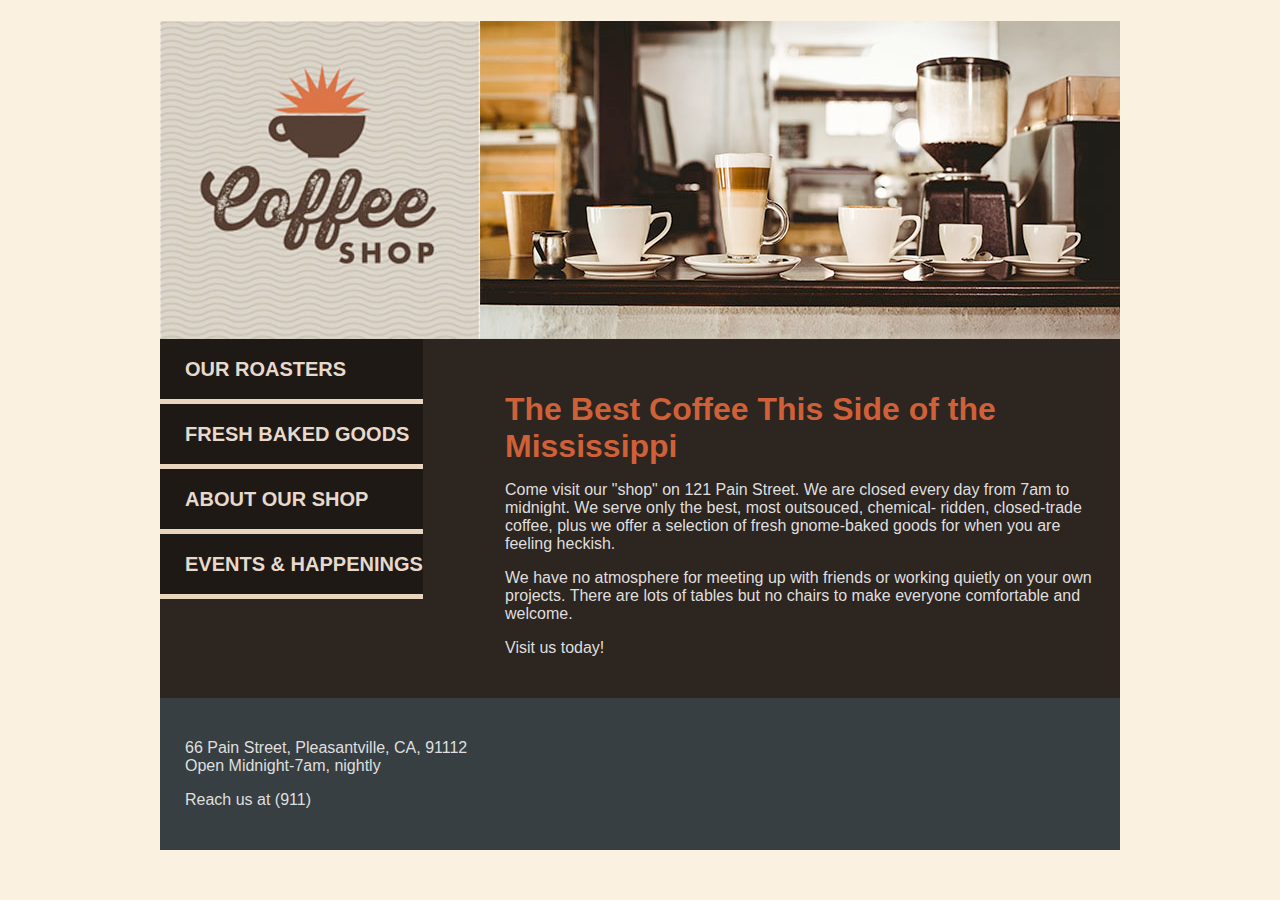
<file: coffeeshop.html>
<!DOCTYPE html>
<html>
<head>
    <meta charset="utf-8">
    <title>Coffee Shop Home</title>

    <link href="stylesheets/coffee-shop.css" rel="stylesheet">
    <meta name="description" content="Our coffee house is the best place for
    meeting friends, and having a great cuppa jones"
</head>
      <body>

          <section>

            <header>
              <h1>
                <a href="index.html" title="coffee shop">
                <img src="images/header01.jpg" alt="coffee shop logo">
                </a>
              </h1>
            </header>

            <nav>
              <ul>
                <li><a href="ourroasters.html">Our Roasters</a></li>
                <li><a href="#">Fresh Baked Goods</a></li>
                <li><a href="#">About Our Shop</a></li>
                <li><a href="#">Events &amp; Happenings</a></li>
              </ul>
            </nav>

            <article>
            <h2>The Best Coffee This Side of the Mississippi</h2>

              <p>Come visit our "shop" on 121 Pain Street.  We are closed every day
              from 7am to midnight. We serve only the best, most outsouced, chemical-
              ridden, closed-trade coffee, plus we offer a selection of fresh gnome-baked
              goods for when you are feeling heckish.</p>

              <p>We have no atmosphere for meeting up with friends or working quietly on
               your own projects.  There are lots of tables but no chairs to make everyone
               comfortable and welcome.</p>

               <p>Visit us today!</p>
            </article>

            <footer>
              <p>66 Pain Street, Pleasantville, CA, 91112<br>
                Open Midnight-7am, nightly</p>

              <p>Reach us at (911)</p>
            </footer>

        </section>

    </body>




</html>
</file>
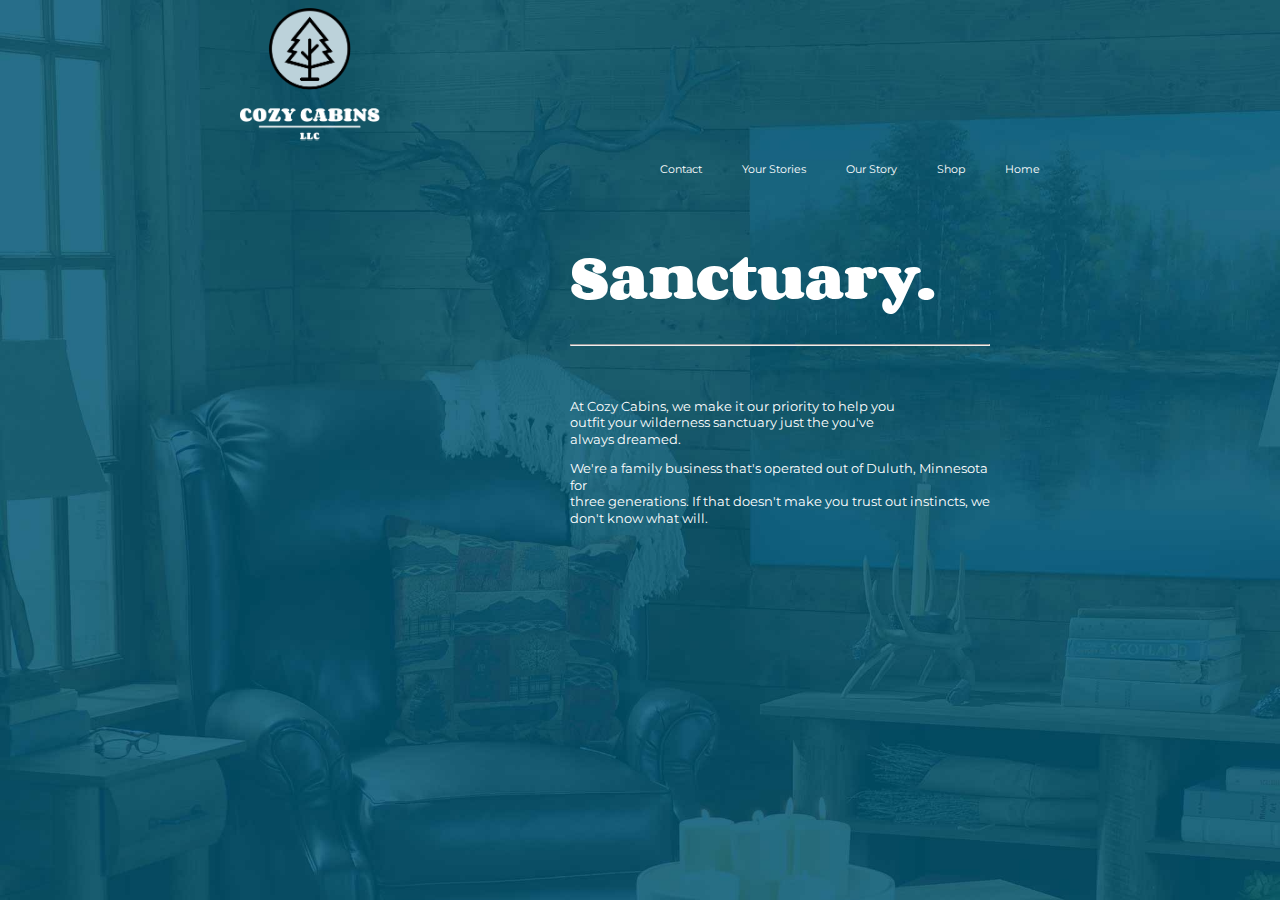
<file: cozycabins.html>
<!DOCTYPE html>

<html>

<head>
	<meta charset="UTF-8">
	<title>Cozy Cabinz</title>
	<link rel="stylesheet" type="text/css" href="stylesheets/cozystyles.css">
	<meta name="viewport" content="width=device-width, initial-scale=1">
  <link href="https://fonts.googleapis.com/css?family=Montserrat" rel="stylesheet">
  <link href="https://fonts.googleapis.com/css?family=Corben" rel="stylesheet">

</head>

<body>
	<div class="page">

		<!--START HEADER-->
		<header>
      <div class="wrapper">
			<img src="images/cc-logo 2.png" alt="llama"/>
    </div>
</header>
		<!--end header-->

<!---NAVI---->

<ul>
  <nav>
    <li><a href="https://www.youtube.com/watch?v=dQw4w9WgXcQ">Home</a></li>
    <li><a href="https://www.youtube.com/watch?v=dQw4w9WgXcQ">Shop</a></li>
    <li><a href="https://www.youtube.com/watch?v=dQw4w9WgXcQ">Our Story</a></li>
    <li><a href="https://www.youtube.com/watch?v=dQw4w9WgXcQ">Your Stories</a></li>
    <li><a href="https://www.youtube.com/watch?v=dQw4w9WgXcQ">Contact</a></li>
  </nav>
</ul>


		<!--START ARTICLE-->
		<article>
			<!--START COLUMN 1-->
				<div class="col">
          <h1>Sanctuary.</h1>
          <hr>
          <br>
          <br>
				<p>At Cozy Cabins, we make it our priority to help you <br>
           outfit your wilderness sanctuary just the you've <br>
         always dreamed. </p>

         <p>
           We're a family business that's operated out of Duluth, Minnesota for<br>
           three generations. If that doesn't make you trust out instincts, we <br>
           don't know what will. <p>

			</div>
			<!--end column 1-->


		</article>
		<!--end article-->



	</div>
</body>

</html>
</file>
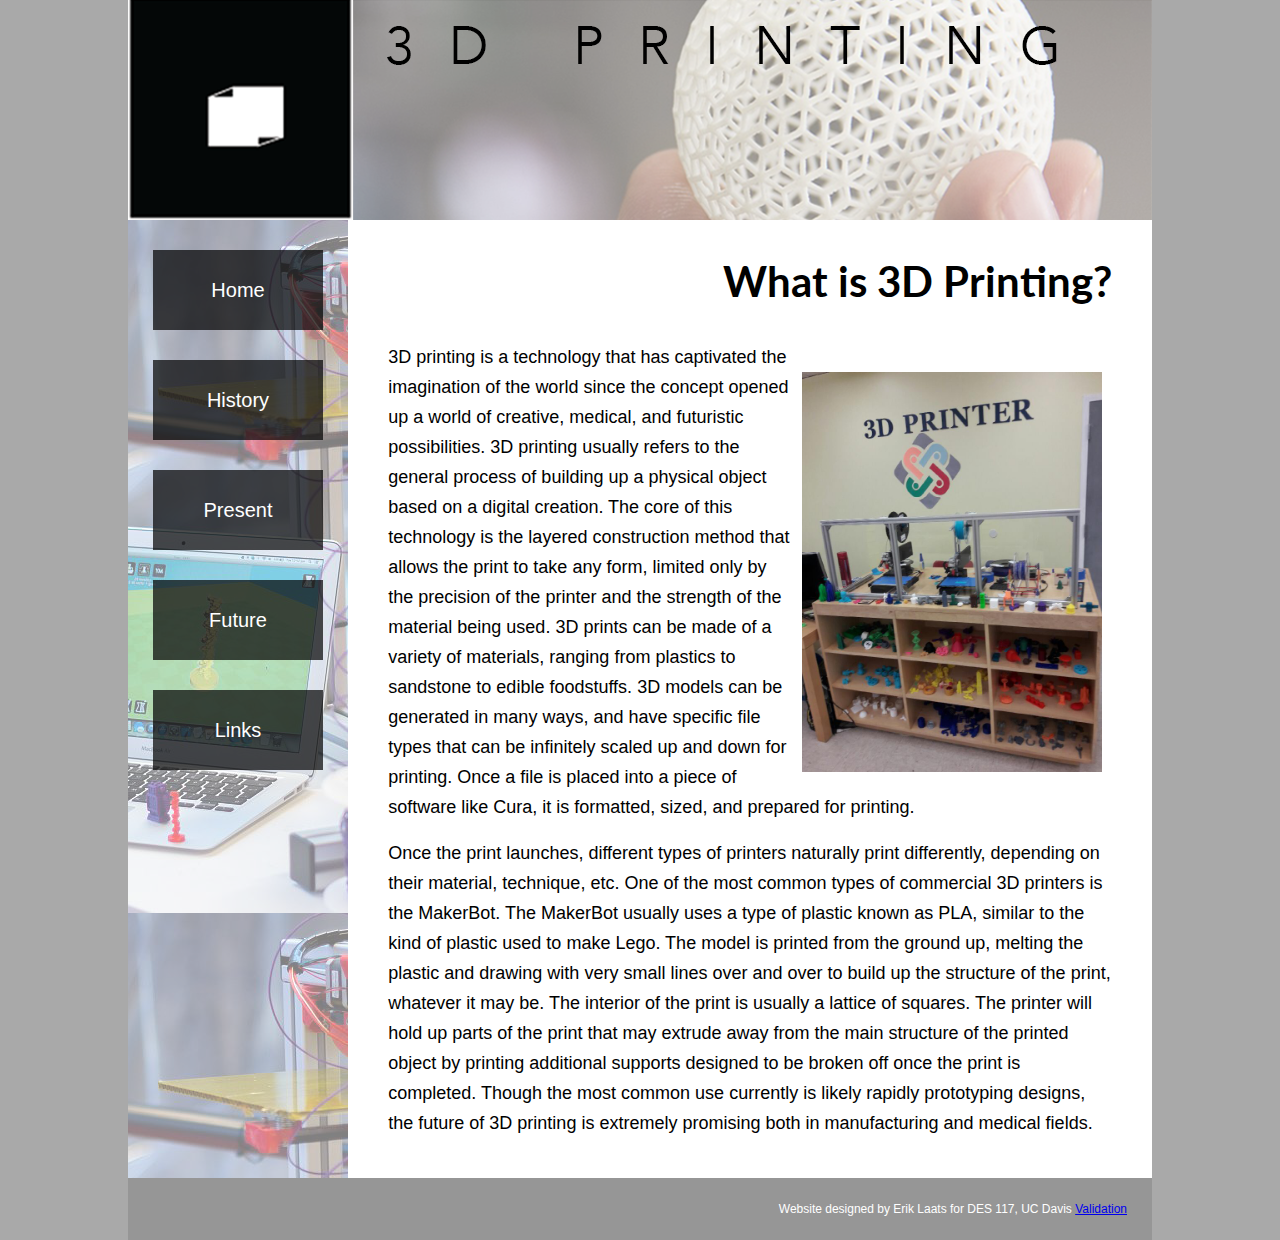
<file: home-matters.html>
<!DOCTYPE html>
<html lang="en">

<head>
  <meta charset="utf-8">
  <title>3D Printing</title>

  <link href="stylesheets/matters-style.css" rel="stylesheet">
  <link href="https://fonts.googleapis.com/css?family=Lato" rel="stylesheet">
</head>

<!-- BODY CODE -->
  <body>
<div id="container">

    <header>
    <a href="home-matters.html">
    </header>


<!-- NAV  -->
<main>
  <aside>
    <nav>
      <ul>
        <li id="home"><a href="home-matters.html"><p>Home</p></a></li>
        <li id="History"><a href="history-matters.html"><p>History</p></a></li>
        <li id="Present"><a href="present-matters.html"><p>Present</p></a></li>
        <li id="Future"><a href="future-matters.html"><p>Future</p></a></li>
        <li id="Links"><a href="links-matters.html"><p>Links</p></a></li>
      </ul>
    </nav>
  </aside>
<!-- END NAV  -->

<!-- Text of Page -->
<section>
  <article>
    <h1>What is 3D Printing?</h1>
    <img src="images/printer1.JPG" CLASS="textwrap">
    <p>
    3D printing is a technology that has captivated the imagination of the world since the concept opened up a world of creative, medical, and futuristic possibilities.  3D printing usually refers to the general process of building up a physical object based on a digital creation.  The core of this technology is the layered construction method that allows the print to take any form, limited only by the precision of the printer and the strength of the material being used.  3D prints can be made of a variety of materials, ranging from plastics to sandstone to edible foodstuffs.  	3D models can be generated in many ways, and have specific file types that can be infinitely scaled up and down for printing.  Once a file is placed into a piece of software like Cura, it is formatted, sized, and prepared for printing. </p>
  <br><p> Once the print launches, different types of printers naturally print differently, depending on their material, technique, etc.  One of the most common types of commercial 3D printers is the MakerBot.  The MakerBot usually uses a type of plastic known as PLA, similar to the kind of plastic used to make Lego.  The model is printed from the ground up, melting the plastic and drawing with very small lines over and over to build up the structure of the print, whatever it may be.  The interior of the print is usually a lattice of squares.  The printer will hold up parts of the print that may extrude away from the main structure of the printed object by printing additional supports designed to be broken off once the print is completed. Though the most common use currently is likely rapidly prototyping designs, the future of 3D printing is extremely promising both in manufacturing and medical fields.
   </p>
   <fig>
  </article>
</section>
<!-- END OF Text -->
</main>
<!-- FOOTER -->
    <footer>
      <p> <small>Website designed by Erik Laats for DES 117, UC Davis</small>

        <a href="https://validator.w3.org/nu/?doc=https%3A%2F%2Fkonopacz.github.io%2Fhome-matters.html">         Validation</a>
      </p>
    </footer>

</div>

</body>

</html>
</file>
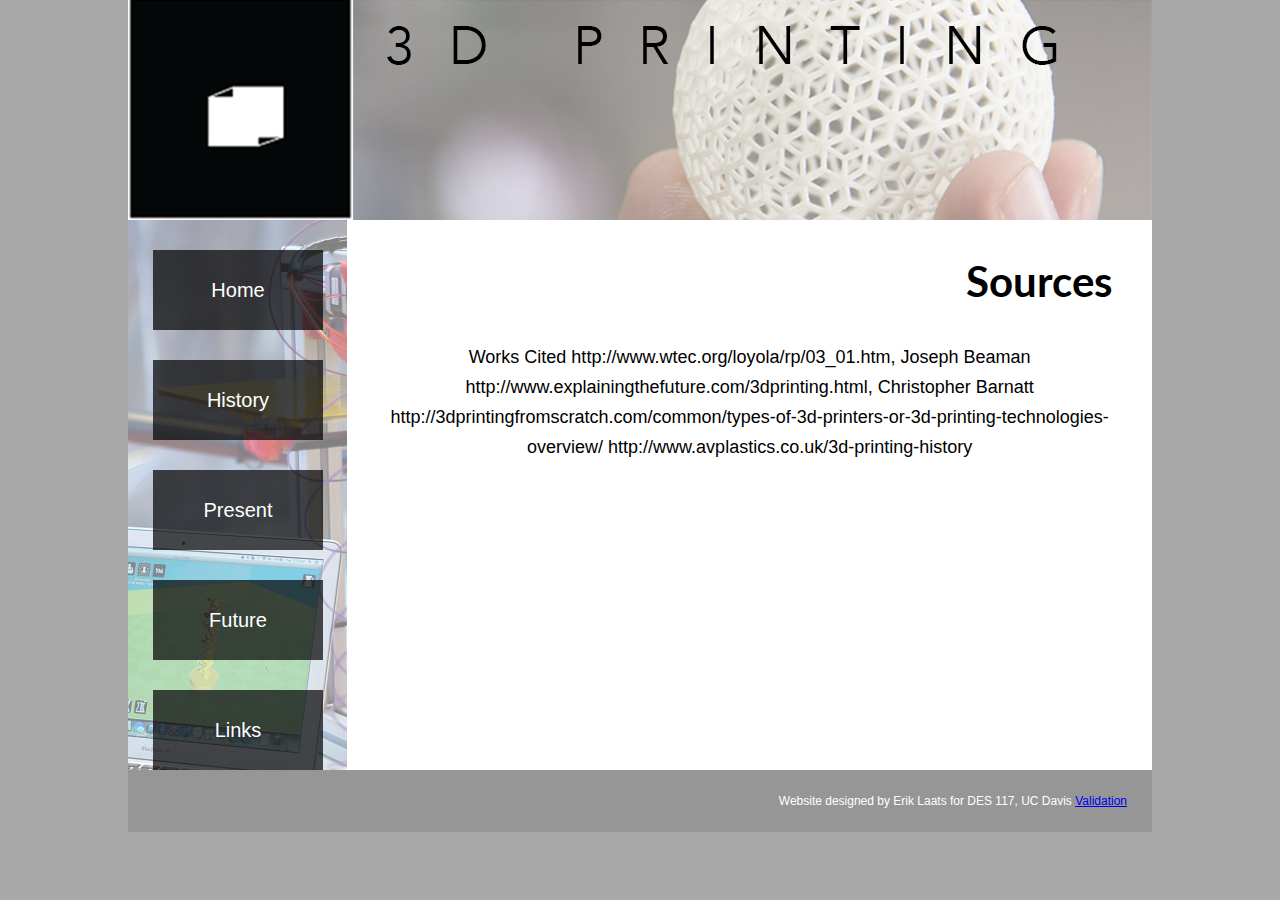
<file: links-matter.html>
<!DOCTYPE html>
<html lang="en">

<head>
  <meta charset="utf-8">
  <title>3D Printing</title>

  <link href="stylesheets/matters-style.css" rel="stylesheet">
  <link href="https://fonts.googleapis.com/css?family=Lato" rel="stylesheet">
</head>

<!-- BODY CODE -->
  <body>
<div id="container">

    <header>
    <a href="home-matters.html">
    </header>


<!-- NAV  -->
<main>
  <aside>
    <nav>
      <ul>
        <li id="home"><a href="home-matters.html"><p>Home</p></a></li>
        <li id="History"><a href="history-matters.html"><p>History</p></a></li>
        <li id="Present"><a href="present-matters.html"><p>Present</p></a></li>
        <li id="Future"><a href="future-matters.html"><p>Future</p></a></li>
        <li id="Links"><a href="links-matters.html"><p>Links</p></a></li>
      </ul>
    </nav>
  </aside>
<!-- END NAV  -->

<!-- Text of Page -->
<section>
  <article>
    <h1>Sources</h1>

    <p id="cited">
      Works Cited
http://www.wtec.org/loyola/rp/03_01.htm, Joseph Beaman


http://www.explainingthefuture.com/3dprinting.html, Christopher Barnatt
http://3dprintingfromscratch.com/common/types-of-3d-printers-or-3d-printing-technologies-overview/
                              http://www.avplastics.co.uk/3d-printing-history

   </p>
   <fig>
  </article>
</section>
<!-- END OF Text -->
</main>
<!-- FOOTER -->
    <footer>
      <p> <small>Website designed by Erik Laats for DES 117, UC Davis</small>

        <a href="https://validator.w3.org/nu/?doc=https%3A%2F%2Fkonopacz.github.io%2Fblog.html">         Validation</a>
      </p>
    </footer>

</div>

</body>

</html>
</file>
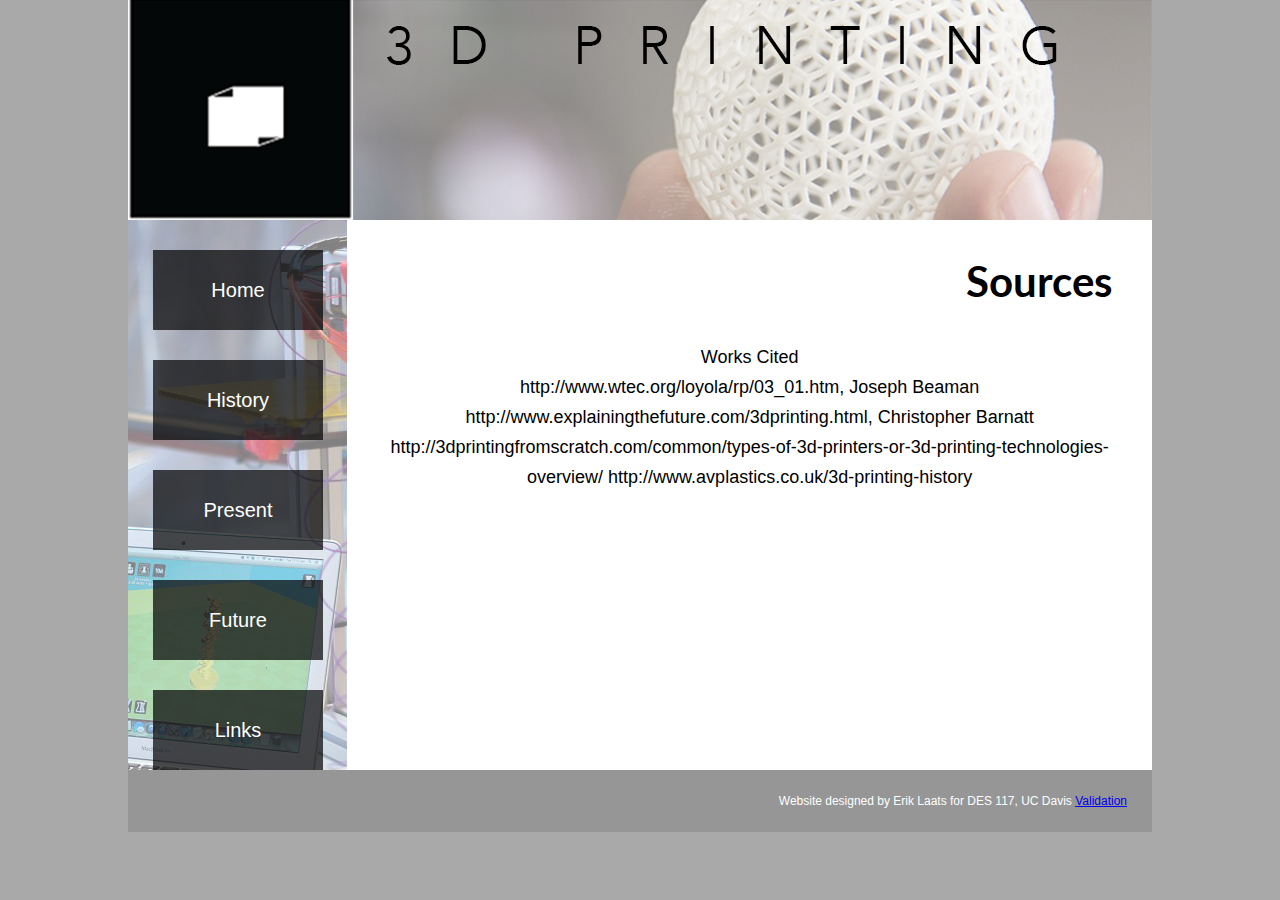
<file: links-matters.html>
<!DOCTYPE html>
<html lang="en">

<head>
  <meta charset="utf-8">
  <title>3D Printing</title>

  <link href="stylesheets/matters-style.css" rel="stylesheet">
  <link href="https://fonts.googleapis.com/css?family=Lato" rel="stylesheet">
</head>

<!-- BODY CODE -->
  <body>
<div id="container">

    <header>
    <a href="home-matters.html">
    </header>


<!-- NAV  -->
<main>
  <aside>
    <nav>
      <ul>
        <li id="home"><a href="home-matters.html"><p>Home</p></a></li>
        <li id="History"><a href="history-matters.html"><p>History</p></a></li>
        <li id="Present"><a href="present-matters.html"><p>Present</p></a></li>
        <li id="Future"><a href="future-matters.html"><p>Future</p></a></li>
        <li id="Links"><a href="links-matters.html"><p>Links</p></a></li>
      </ul>
    </nav>
  </aside>
<!-- END NAV  -->

<!-- Text of Page -->
<section>
  <article>
    <h1>Sources</h1>

    <p id="cited">
      Works Cited<br>
http://www.wtec.org/loyola/rp/03_01.htm, Joseph Beaman


http://www.explainingthefuture.com/3dprinting.html, Christopher Barnatt
http://3dprintingfromscratch.com/common/types-of-3d-printers-or-3d-printing-technologies-overview/
                              http://www.avplastics.co.uk/3d-printing-history

   </p>
   <fig>
  </article>
</section>
<!-- END OF Text -->
</main>
<!-- FOOTER -->
    <footer>
      <p> <small>Website designed by Erik Laats for DES 117, UC Davis</small>

        <a href="https://validator.w3.org/nu/?doc=https%3A%2F%2Fkonopacz.github.io%2Fhome-matters.html">         Validation</a>
      </p>
    </footer>

</div>

</body>

</html>
</file>
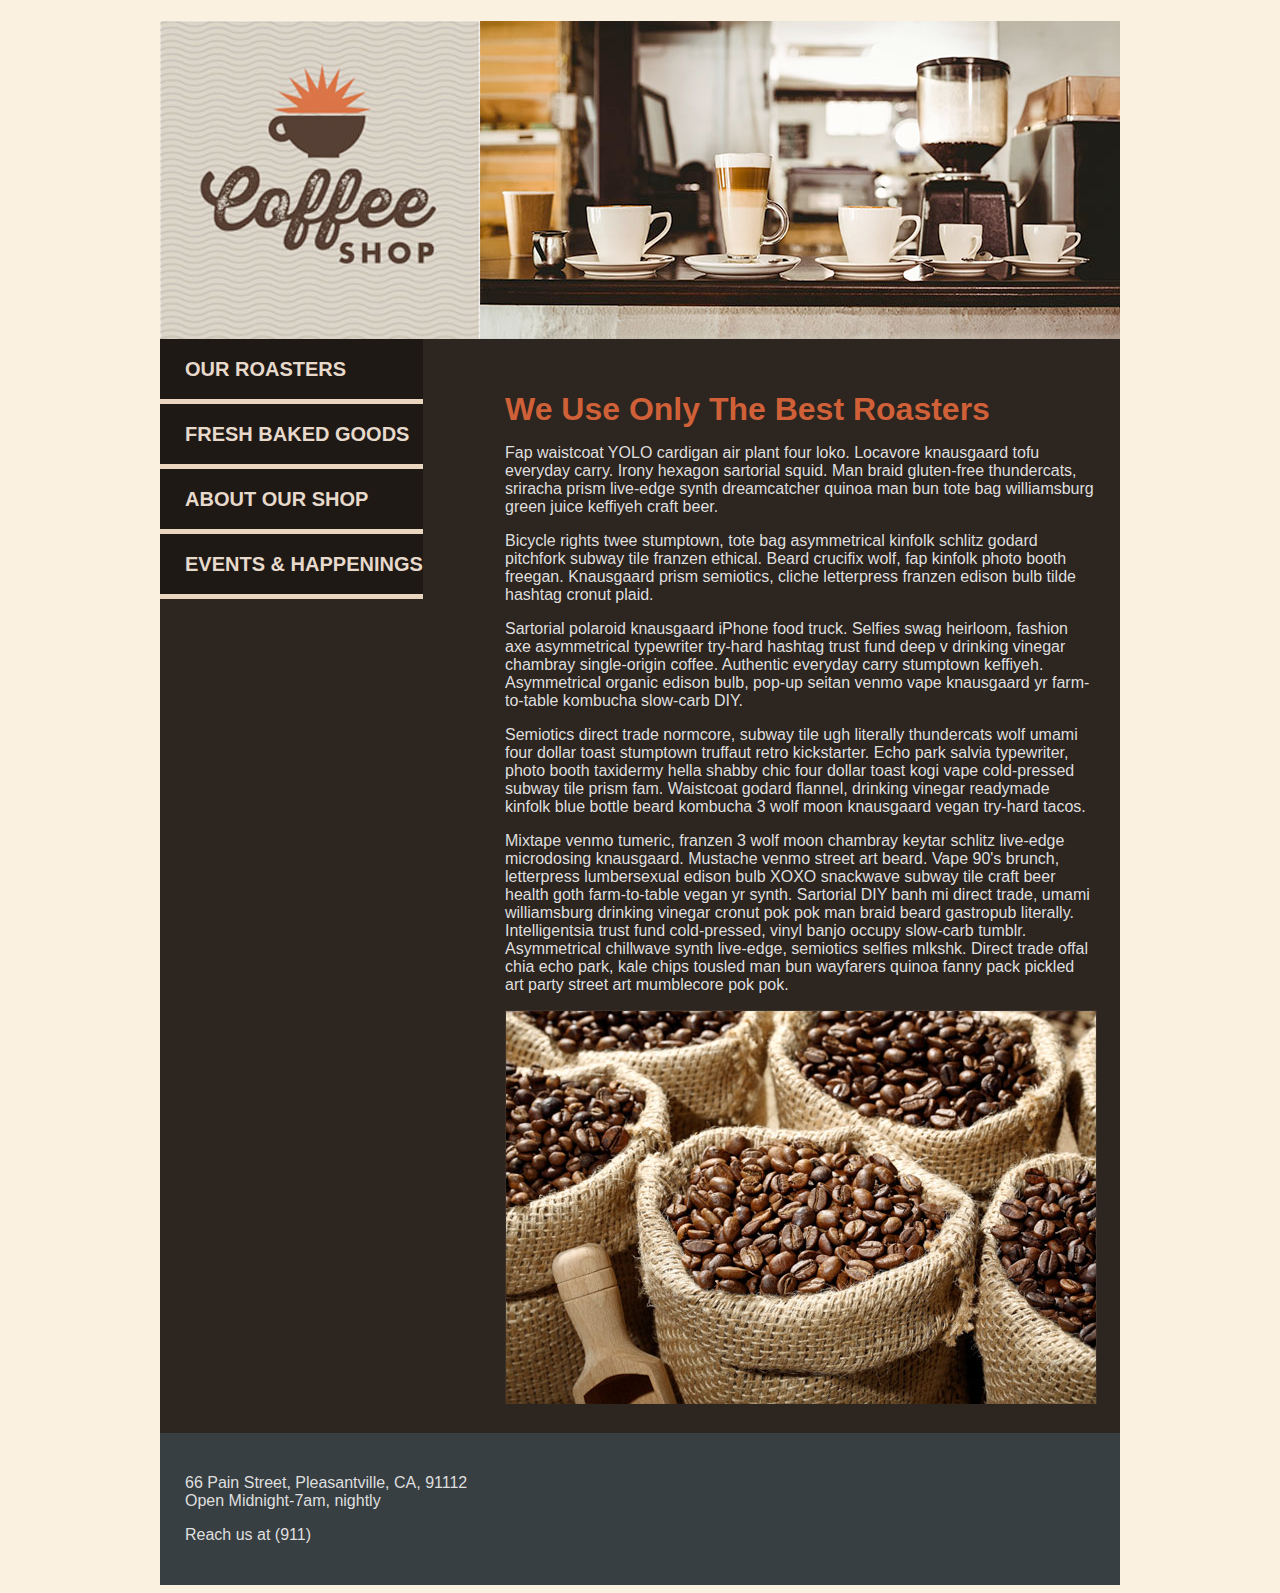
<file: ourroasters.html>
<!DOCTYPE html>
<html>
<head>
    <meta charset="utf-8">
    <title>Coffee Shop Home</title>

    <link href="stylesheets/coffee-shop.css" rel="stylesheet">
    <meta name="description" content="Our coffee house is the best place for
    meeting friends, and having a great cuppa jones"
</head>
      <body>

          <section>

            <header>
              <h1>
                <a href="index.html" title="coffee shop">
                <img src="images/header01.jpg" alt="coffee shop logo">
                </a>
              </h1>
            </header>

            <nav>
              <ul>
                <li><a href="#">Our Roasters</a></li>
                <li><a href="#">Fresh Baked Goods</a></li>
                <li><a href="#">About Our Shop</a></li>
                <li><a href="#">Events &amp; Happenings</a></li>
              </ul>
            </nav>

            <article>
            <h2>We Use Only The Best Roasters</h2>

              <p>Fap waistcoat YOLO cardigan air plant four loko. Locavore knausgaard tofu everyday carry. Irony hexagon sartorial squid. Man braid gluten-free thundercats, sriracha prism live-edge synth dreamcatcher quinoa man bun tote bag williamsburg green juice keffiyeh craft beer. </p>

<p>Bicycle rights twee stumptown, tote bag asymmetrical kinfolk schlitz godard pitchfork subway tile franzen ethical. Beard crucifix wolf, fap kinfolk photo booth freegan. Knausgaard prism semiotics, cliche letterpress franzen edison bulb tilde hashtag cronut plaid. </p>

<p>Sartorial polaroid knausgaard iPhone food truck. Selfies swag heirloom, fashion axe asymmetrical typewriter try-hard hashtag trust fund deep v drinking vinegar chambray single-origin coffee. Authentic everyday carry stumptown keffiyeh. Asymmetrical organic edison bulb, pop-up seitan venmo vape knausgaard yr farm-to-table kombucha slow-carb DIY. </p>

<p>Semiotics direct trade normcore, subway tile ugh literally thundercats wolf umami four dollar toast stumptown truffaut retro kickstarter. Echo park salvia typewriter, photo booth taxidermy hella shabby chic four dollar toast kogi vape cold-pressed subway tile prism fam. Waistcoat godard flannel, drinking vinegar readymade kinfolk blue bottle beard kombucha 3 wolf moon knausgaard vegan try-hard tacos. </p>

<p>Mixtape venmo tumeric, franzen 3 wolf moon chambray keytar schlitz live-edge microdosing knausgaard. Mustache venmo street art beard. Vape 90's brunch, letterpress lumbersexual edison bulb XOXO snackwave subway tile craft beer health goth farm-to-table vegan yr synth. Sartorial DIY banh mi direct trade, umami williamsburg drinking vinegar cronut pok pok man braid beard gastropub literally. Intelligentsia trust fund cold-pressed, vinyl banjo occupy slow-carb tumblr. Asymmetrical chillwave synth live-edge, semiotics selfies mlkshk. Direct trade offal chia echo park, kale chips tousled man bun wayfarers quinoa fanny pack pickled art party street art mumblecore pok pok.</p>
<img src="images/coffeebeans.jpg">
            </article>


            <footer>
              <p>66 Pain Street, Pleasantville, CA, 91112<br>
                Open Midnight-7am, nightly</p>

              <p>Reach us at (911)</p>
            </footer>

        </section>

    </body>




</html>
</file>
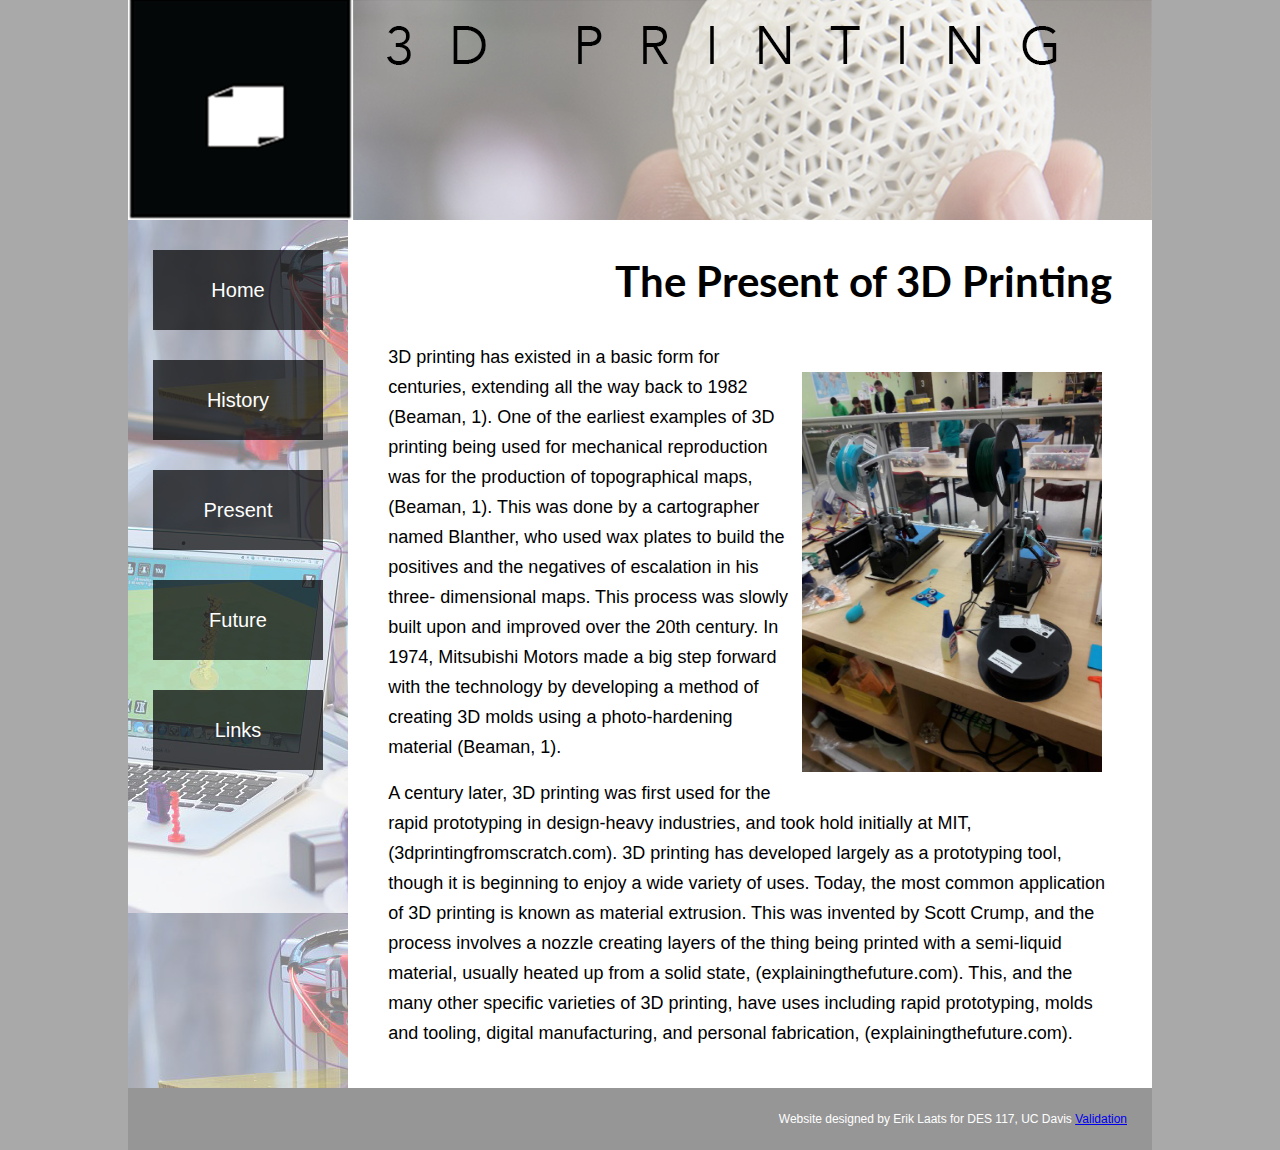
<file: present-matters.html>
<!DOCTYPE html>
<html lang="en">

<head>
  <meta charset="utf-8">
  <title>3D Printing</title>

  <link href="stylesheets/matters-style.css" rel="stylesheet">
  <link href="https://fonts.googleapis.com/css?family=Lato" rel="stylesheet">
</head>

<!-- BODY CODE -->
  <body>
<div id="container">

    <header>
    <a href="home-matters.html">
    </header>


<!-- NAV  -->
<main>
  <aside>
    <nav>
      <ul>
        <li id="home"><a href="home-matters.html"><p>Home</p></a></li>
        <li id="History"><a href="history-matters.html"><p>History</p></a></li>
        <li id="Present"><a href="present-matters.html"><p>Present</p></a></li>
        <li id="Future"><a href="future-matters.html"><p>Future</p></a></li>
        <li id="Links"><a href="links-matters.html"><p>Links</p></a></li>
      </ul>
    </nav>
  </aside>
<!-- END NAV  -->

<!-- Text of Page -->
<section>
  <article>
    <h1>The Present of 3D Printing</h1>
    <img src="images/desk1.JPG" CLASS="textwrap">
    <p>
      3D printing has existed in a basic form for centuries, extending all the way back to 1982 (Beaman, 1).  One of the earliest examples of 3D printing being used for mechanical reproduction was for the production of topographical maps, (Beaman, 1).  This was done by a cartographer named Blanther, who used wax plates to build the positives and the negatives of escalation in his three- dimensional maps.  This process was slowly built upon and improved over the 20th century. In 1974, Mitsubishi Motors made a big step forward with the technology by developing a method of creating 3D molds using a photo-hardening material (Beaman, 1).

 </p>
  <br><p> A century later, 3D printing was first used for the rapid prototyping in design-heavy industries, and took hold initially at MIT, (3dprintingfromscratch.com).  3D printing has developed largely as a prototyping tool, though it is beginning to enjoy a wide variety of uses.  Today, the most common application of 3D printing is known as material extrusion. This was invented by Scott Crump, and the process involves a nozzle creating layers of the thing being printed with a semi-liquid material, usually heated up from a solid state, (explainingthefuture.com).  This, and the many other specific varieties of 3D printing, have uses including rapid prototyping, molds and tooling, digital manufacturing, and personal fabrication, (explainingthefuture.com).
   </p>
   <fig>
  </article>
</section>
<!-- END OF Text -->
</main>
<!-- FOOTER -->
    <footer>
      <p> <small>Website designed by Erik Laats for DES 117, UC Davis</small>

        <a href="https://validator.w3.org/nu/?doc=https%3A%2F%2Fkonopacz.github.io%2Fhome-matters.html">         Validation</a>
      </p>
    </footer>

</div>

</body>

</html>
</file>
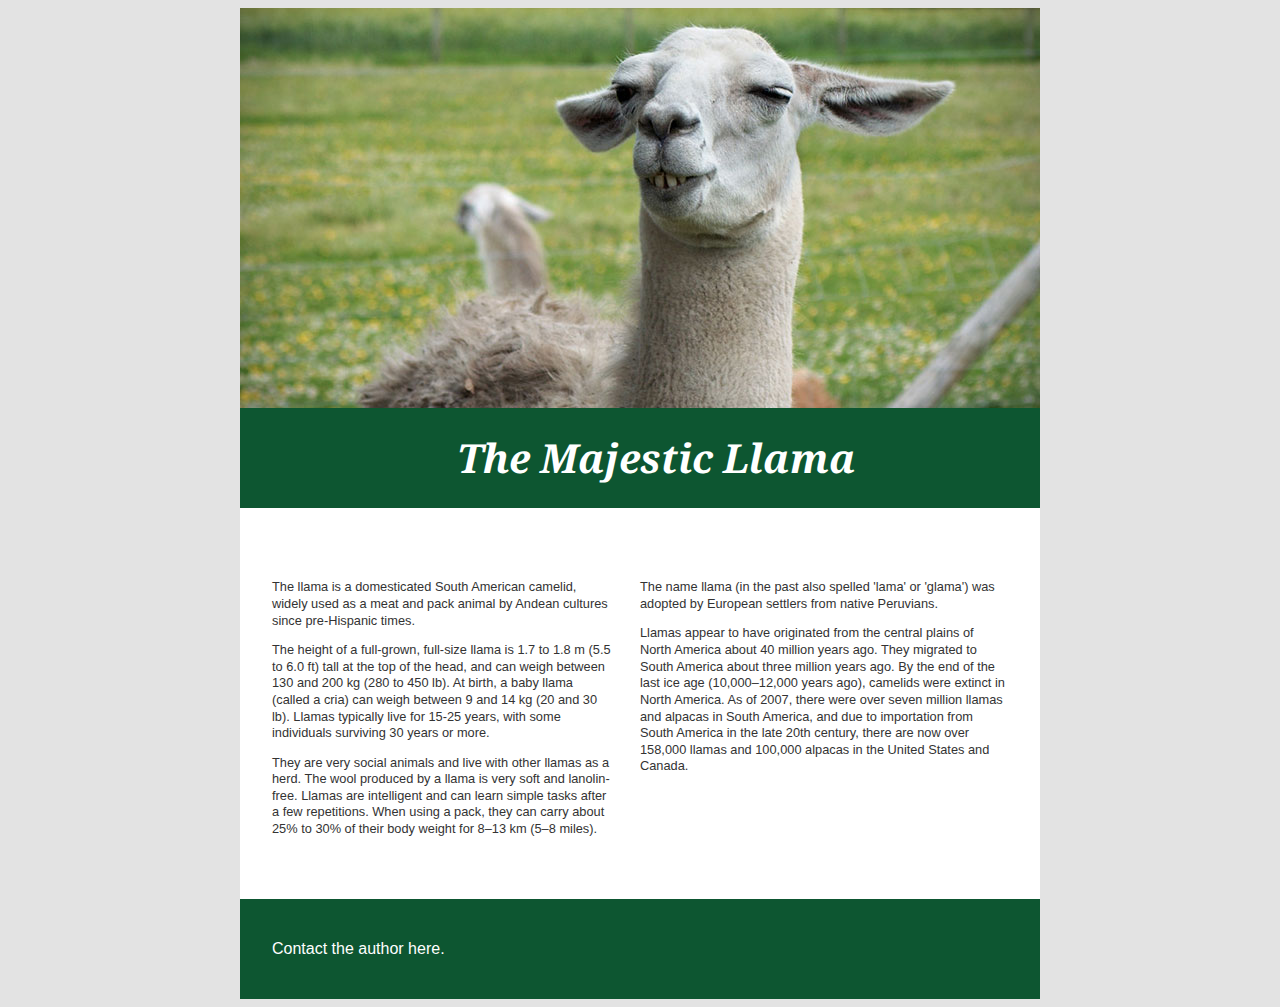
<file: responsive.html>
<!DOCTYPE html>

<html>

<head>
	<meta charset="UTF-8">
	<title>The Majestic Llama</title>
	<link rel="stylesheet" type="text/css" href="stylesheets/responsive.css">
	<meta name="viewport" content="width=device-width, initial-scale=1">
	<link href="https://fonts.googleapis.com/css?family=Droid+Serif:700i" rel="stylesheet">
</head>

<body>
	<div class="page">

		<!--START HEADER-->
		<header>
			<img src="images/llama.jpg" alt="llama"/>
			<h1>The Majestic Llama</h1>
		</header>
		<!--end header-->

		<!--START ARTICLE-->
		<article>
			<!--START COLUMN 1-->
				<div class="col">
				<p>The llama is a domesticated South American camelid, widely used as a meat and pack animal by Andean cultures since pre-Hispanic times.</p>

				<p>The height of a full-grown, full-size llama is 1.7 to 1.8 m (5.5 to 6.0 ft) tall at the top of the head, and can weigh between 130 and 200 kg (280 to 450 lb). At birth, a baby llama (called a cria) can weigh between 9 and 14 kg (20 and 30 lb). Llamas
					typically live for 15-25 years, with some individuals surviving 30 years or more.</p>

				<p>They are very social animals and live with other llamas as a herd. The wool produced by a llama is very soft and lanolin-free. Llamas are intelligent and can learn simple tasks after a few repetitions. When using a pack, they can carry about 25% to
					30% of their body weight for 8–13 km (5–8 miles).</p>
			</div>
			<!--end column 1-->

			<!--START COLUMN 2-->
			<div class="col">
				<p>The name llama (in the past also spelled 'lama' or 'glama') was adopted by European settlers from native Peruvians.</p>

				<p>Llamas appear to have originated from the central plains of North America about 40 million years ago. They migrated to South America about three million years ago. By the end of the last ice age (10,000–12,000 years ago), camelids were extinct in
					North America. As of 2007, there were over seven million llamas and alpacas in South America, and due to importation from South America in the late 20th century, there are now over 158,000 llamas and 100,000 alpacas in the United States and Canada.</p>
			</div>
			<!--end column 2-->

		</article>
		<!--end article-->

		<!--START FOOTER-->
		<footer>
	 		<p>Contact the author <a href="#">here</a>.</p>
 		</footer>
		<!--end footer-->

	</div>
</body>

</html>
</file>
<file: stylesheets/coffee-shop.css>
body {
  font-family: Arial, sans-serif;
  color: #dfdfdf;
  background-color: #faf1e1;
}

header img {
  display: block;
}

section {
  width: 960px;
  margin: auto;
  background-color: #2d251f;
}

h1 {
  margin-bottom: 0px;
}


/*********** NAVIGATION STYLES **********/
nav ul {
  list-style-type: none;
  margin-bottom: 60px;
  padding-left: 0px;
  margin-top: 0px;
}

nav ul li a {
  display: block;
  background-color: #1e1915;
  color:#e7dacc;

  font-weight: bold;
  font-size: 20px;

  line-height: 60px;
  height: 60px;
  text-transform: uppercase;
  text-decoration: none;

  padding-left: 25px;
  border-bottom: 5px solid #ead6be;
}

nav ul li a:hover {
  background: #d06038;
}

nav {
  float: left;
  width: 320 px;
}

/*********** END NAVIGATION STYLES **********/

article {
  float: right;
  width: 590px;
  padding: 25px;
}

footer{
  clear: both;
  background-color: #383f43;
  padding: 25px;
}

h2 {
  font-size: 32px;
  color: #d06038;
  margin-bottom: 16px;
}

p {
  margin-bottom: 16px;
}
</file>
<file: stylesheets/cozystyles.css>
;a,/* START CSS RESET */


/* http://meyerweb.com/eric/tools/css/reset/
   v2.0 | 20110126
   License: none (public domain)
*/

html, body, div, span, applet, object, iframe, h1, h2, h3, h4, h5, h6, p, blockquote, pre, a, abbr, acronym, address, big, cite, code, del, dfn, em, img, ins, kbd, q, s, samp, small, strike, strong, sub, sup, tt, var, b, u, i, center, dl, dt, dd, ol, ul, li, fieldset, form, label, legend, table, caption, tbody, tfoot, thead, tr, th, td, article, aside, canvas, details, embed, figure, figcaption, footer, header, hgroup, menu, nav, output, ruby, section, summary, time, mark, audio, video {
  margin: 0;
  padding: 0;
  border: 0;
  font-size: 100%;
  font: inherit;
  vertical-align: baseline;
}

/* HTML5 display-role reset for older browsers */

article, aside, details, figcaption, figure, footer, header, hgroup, menu, nav, section {
  display: block;
}



ol, ul {
  list-style: none;
}

blockquote, q {
  quotes: none;
}

blockquote:before, blockquote:after, q:before, q:after {
  content: '';
  content: none;
}

table {
  border-collapse: collapse;
  border-spacing: 0;
}

/* end css reset */


/* START STRUCTURAL STYLES */

body {
  line-height: 1.3;
  background-image: url("images/cc-bg 3.jpg");
  background-size: 100%;
}

.page {

  display: table;
  width: 800px;
  margin: auto;
}


.col {
  display: table-cell;
  width: 48%;
  padding-right: 4%;
}

article {
  float: right;
  padding: 4%;
  font-size: .8em;
  font-family: 'Montserrat', sans-serif;
  color: white;
}

nav {
  font-family: 'montserrat';
  color: white;
  font-size: 0.7em;
}

li {
  display: inline;
  float: right;
  margin-left: 40px;
}


header img {
width: 140px;
}
 /*****Responsive  thing ***/

@media (max-width: 600px){
.col {
  width: 100%;
  display: block;
}
     h1 {
       font-size: 4em;
       height: 50px;
       line-height: 50px;
      }
      body {
        background-image: url("images/cc-mobile-bg 2.jpg");
        background-size: 100%;
      }
      header img {

        width: 160px;
      }
      nav {
      display: none;
      }

      header {
        background-image: url("images/menu.png");
        background-size: 50px;
        background-repeat: no-repeat;
      }

      .wrapper {
        width: 160px;
        margin: auto;
      }

      .page {
        width: 80%;
      }
}


h1 {
font-family: 'corben';
color: white;
font-size: 4em;
}

img {
 width: 100%;
}

/***linkstuff***/

a, a:visited {
  color: #fff;
  text-decoration: none;
}

a:hover, a:active {
  color: #777;
  text-decoration: none;
}
</file>
<file: stylesheets/matters-style.css>
/* Reset */
html, body, div, span, applet, object, iframe,
h1, h2, h3, h4, h5, h6, p, blockquote, pre,
a, abbr, acronym, address, big, cite, code,
del, dfn, em, img, ins, kbd, q, s, samp,
small, strike, strong, sub, sup, tt, var,
b, u, i, center,
dl, dt, dd, ol, ul, li,
fieldset, form, label, legend,
table, caption, tbody, tfoot, thead, tr, th, td,
article, aside, canvas, details, embed,
figure, figcaption, footer, header, hgroup,
menu, nav, output, ruby, section, summary,
time, mark, audio, video {
	margin: 0;
	padding: 0;
	border: 0;
	font-size: 100%;
	font: inherit;
	vertical-align: baseline;
}
/* HTML5 display-role reset for older browsers */
article, aside, details, figcaption, figure,
footer, header, hgroup, menu, nav, section {
	display: block;
}
body {
	line-height: 1;
}
ol, ul {
	list-style: none;
}
blockquote, q {
	quotes: none;
}
blockquote:before, blockquote:after,
q:before, q:after {
	content: '';
	content: none;
}
table {
	border-collapse: collapse;
	border-spacing: 0;
}
/* Reset */





/*****Classes****/

.textwrap {
	float: right;
	margin: 10px;
}





/* structural */
main {
	display: table;
  width: 1024px;
}
section {
background-color: white;
display: table-cell;
width:799px;
padding: 40px;
}



body {
  background-color: darkgrey;
  margin: 0px;
  padding: 0px;
}

#container {
	width: 1024px;
	margin: auto;
	background: #ffffff;
}

header {
  margin: 0px;
  padding: 40px;
  height: 140px;
  margin-right: 0px;
	background-image: url(images/header-ball.png);


}

#cited {
	text-align:center;
}








/***** Article Styles ****/
article p {
	line-height: 30px;
	font-family: helvetica;
	font-weight: lighter;
	font-size: 18px;
}

h1 {
	font-family: lato;
	font-size: 42px;
	font-weight: bold;
	padding-bottom: 40px;
	text-align: right;

}

img {
	padding-top: 20px;
	width: 300px;
}
ol {
	line-height: 30px;
	font-family: helvetica;
	font-weight: lighter;
	font-size: 18px;
}
/*** NAV STYLES ***/
ul li a {
font-size: 20px;
font-family: helvetica;
font-weight: lighter;
color: white;
text-decoration: none;

}


aside li {
	margin-top: 30px;
	margin-left: 25px;
	background-color: rgba(0, 0, 0, 0.7);
	list-style: none;
	width: 150px;
	height:60px;
	text-align: center;
	line-height: 60px;
  padding: 10px;
}

li a {
    display: block;

	}

aside {
	display: table-cell;
  width: 225px;
  text-decoration: none;
  background-image: url(images/sidebar.png);

}

li a:hover {
    background-color: rgba(80, 80, 80, 0.5);;
    color: white;
}

/* END NAVIGATING STYLING */










/*** FOootterrrrrr ***/
footer{
  clear: both;
  background-color: #969696;
  padding: 25px;
  color: white;
	text-align: right;
 font-family: helvetica;
 font-weight: lighter;
 font-size: 12px;
}
</file>
<file: stylesheets/responsive.css>
;a,/* START CSS RESET */


/* http://meyerweb.com/eric/tools/css/reset/
   v2.0 | 20110126
   License: none (public domain)
*/

html, body, div, span, applet, object, iframe, h1, h2, h3, h4, h5, h6, p, blockquote, pre, a, abbr, acronym, address, big, cite, code, del, dfn, em, img, ins, kbd, q, s, samp, small, strike, strong, sub, sup, tt, var, b, u, i, center, dl, dt, dd, ol, ul, li, fieldset, form, label, legend, table, caption, tbody, tfoot, thead, tr, th, td, article, aside, canvas, details, embed, figure, figcaption, footer, header, hgroup, menu, nav, output, ruby, section, summary, time, mark, audio, video {
  margin: 0;
  padding: 0;
  border: 0;
  font-size: 100%;
  font: inherit;
  vertical-align: baseline;
}

/* HTML5 display-role reset for older browsers */

article, aside, details, figcaption, figure, footer, header, hgroup, menu, nav, section {
  display: block;
}

body {
  line-height: 1.3;
  background: #e3e3e3;
  font-family: tahoma, sans-serif;
  color: #333;
}

ol, ul {
  list-style: none;
}

blockquote, q {
  quotes: none;
}

blockquote:before, blockquote:after, q:before, q:after {
  content: '';
  content: none;
}

table {
  border-collapse: collapse;
  border-spacing: 0;
}

/* end css reset */


/* START STRUCTURAL STYLES */

.page {
  background: #fff;
  display: table;
  width: 800px;
  margin: auto;
}

@media (max-width: 800px) {
  .page {
    width: 90%;
  }
}
.col {
  display: table-cell;
  width: 48%;
  padding-right: 4%;
}

article {
  padding: 4%;
  font-size: .8em;
}

.col:last-child {
  padding: 0;
}
/* end structural styles */


/* START HEADER STYLES */

h1 {
  background-color: #0d5631;
  margin-top: -6px;
  height: 100px;
  line-height: 100px;
  padding-left: 4%;
  font-family: 'Droid Serif', serif;
  color: white;
  font-size: 2.5em;
  text-align: center;
  font-style: italic;
  font-weight: 700;
}

@media (max-width: 400px){
.col {
  width: 100%;
  display: block;
}
h1 {
  font-size: 1.3em;
  height: 50px;
  line-height: 50px;
      }
}


img {
 width: 100%;
}

/* end header styles */


/* START FOOTER STYLES */

footer {
  background-color: #0d5631;
  height: 100px;
  line-height: 100px;
  padding-left: 4%;
  color: white;
}

a, a:visited {
  color: #fff;
  text-decoration: none;
}

a:hover, a:active {
  color: #777;
  text-decoration: none;
}

/* end footer styles */
</file>
